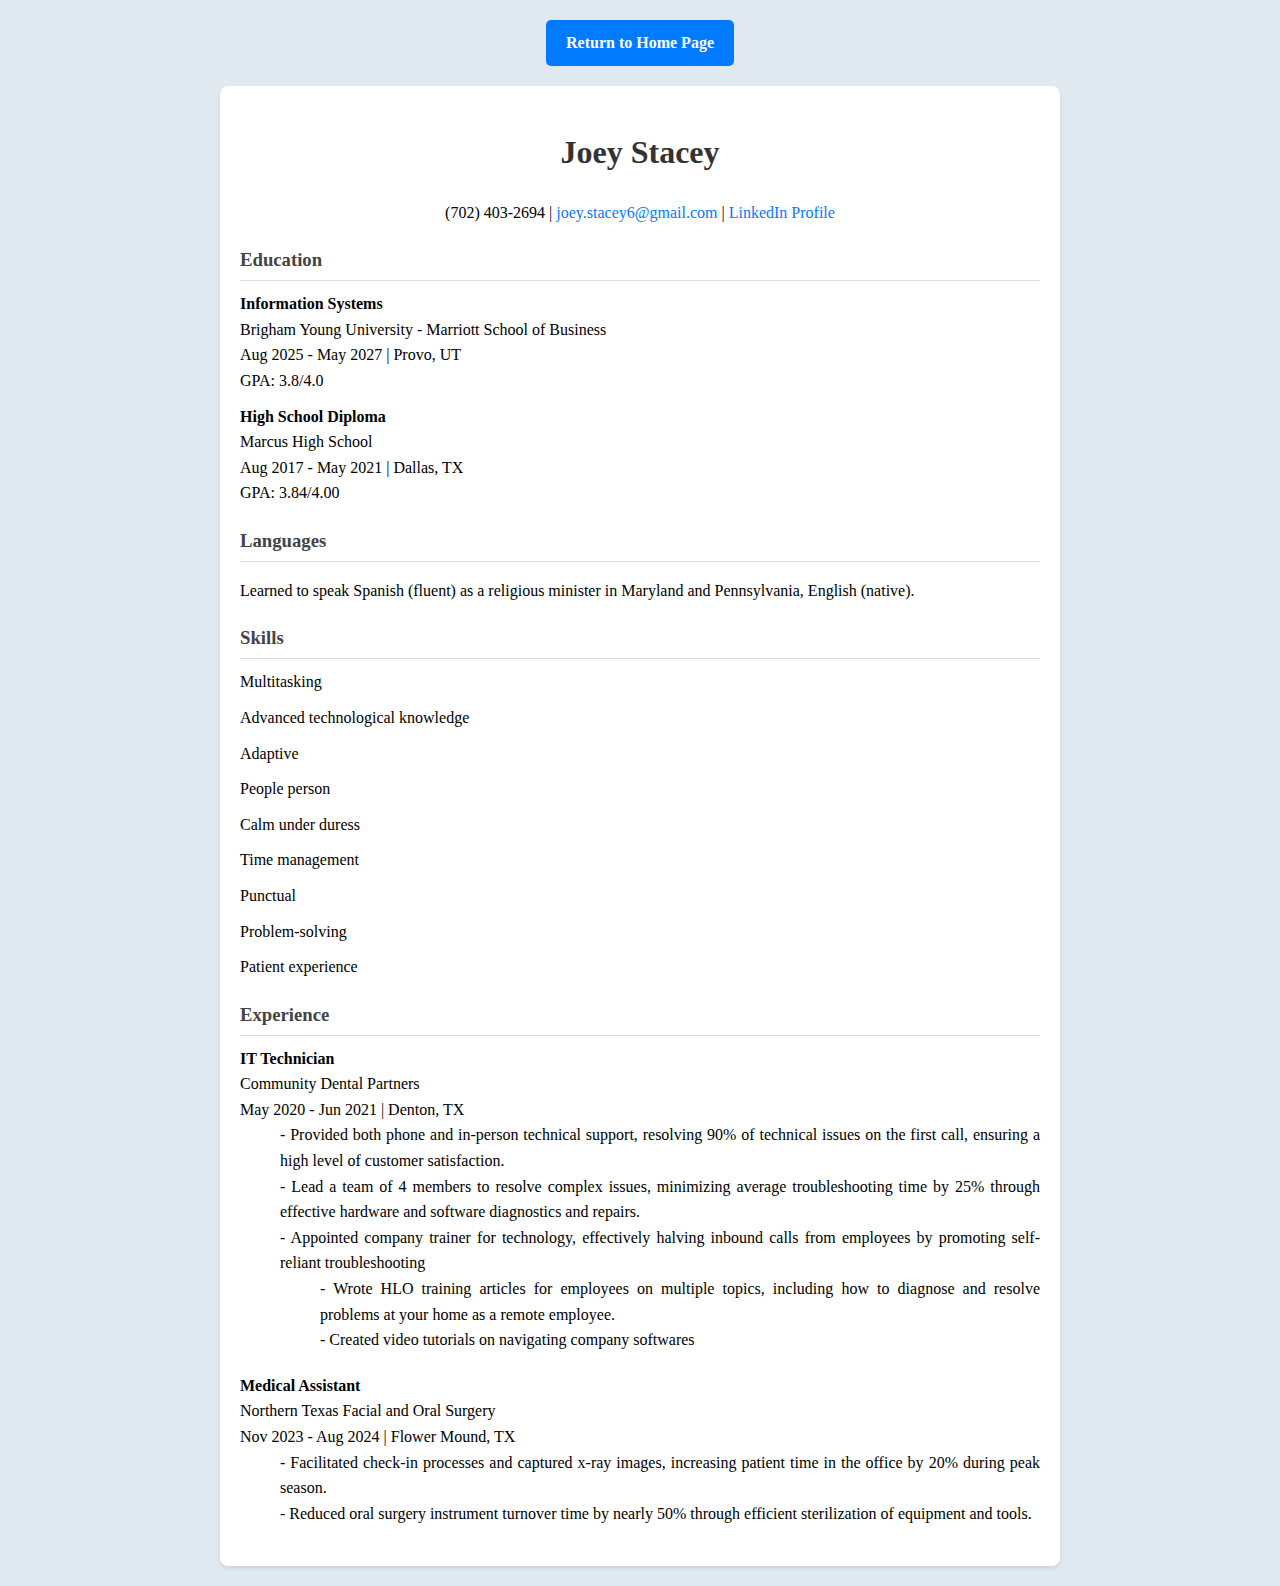
<file: HTML/scratch-resume.html>
<!DOCTYPE html>
<html lang="en">
<head>
    <meta charset="UTF-8">
    <meta name="viewport" content="width=device-width, initial-scale=1.0">
    <title>Document</title>
    <link rel="stylesheet" href="../css/customstyles.css">

</head>
<body class="resume-page">
    
<div style="text-align: center; margin-top: 20px;">
    <a href="../index.html" class="return-button">Return to Home Page</a>
</div>
    
    <!-- RESUME -->

<div class="container">
    <h1>Joey Stacey</h1>
    <div class="contact-info">
        <p>(702) 403-2694 | <a href="mailto:joey.stacey6@gmail.com">joey.stacey6@gmail.com</a> | <a href="https://www.linkedin.com/in/joey-stacey-43b121323" target="_blank">LinkedIn Profile</a></p>
    </div>

    <div class="section">
        <h3>Education</h3>
        <ul>
            <li>
                <strong>Information Systems</strong><br>
                Brigham Young University - Marriott School of Business<br>
                Aug 2025 - May 2027 | Provo, UT<br>
                GPA: 3.8/4.0
            </li>
            <li>
                <strong>High School Diploma</strong><br>
                Marcus High School<br>
                Aug 2017 - May 2021 | Dallas, TX<br>
                GPA: 3.84/4.00
            </li>
        </ul>
    </div>

    <div class="section">
        <h3>Languages</h3>
        <p>Learned to speak Spanish (fluent) as a religious minister in Maryland and Pennsylvania, English (native).</p>
    </div>

    <div class="section">
        <h3>Skills</h3>
        <ul>
            <li>Multitasking</li>
            <li>Advanced technological knowledge</li>
            <li>Adaptive</li>
            <li>People person</li>
            <li>Calm under duress</li>
            <li>Time management</li>
            <li>Punctual</li>
            <li>Problem-solving</li>
            <li>Patient experience</li>
        </ul>
    </div>

    <div class="section">
        <h3>Experience</h3>
        <ul>
            <li>
                <strong>IT Technician</strong><br>
                Community Dental Partners<br>
                May 2020 - Jun 2021 | Denton, TX<br>
                <ol>
                - Provided both phone and in-person technical support, resolving 90% of technical issues on the first call, ensuring a high level of customer satisfaction.<br>
                - Lead a team of 4 members to resolve complex issues, minimizing average troubleshooting time by 25% through effective hardware and software diagnostics and repairs.<br>
                - Appointed company trainer for technology, effectively halving inbound calls from employees by promoting self-reliant troubleshooting <br>
                    <ol>
                        - Wrote HLO training articles for employees on multiple topics, including how to diagnose and resolve problems at your home as a remote employee. <br>
                        - Created video tutorials on navigating company softwares
                    </ol>
                </ol>
            </li>
            <li>
                <strong>Medical Assistant</strong><br>
                Northern Texas Facial and Oral Surgery<br>
                Nov 2023 - Aug 2024 | Flower Mound, TX<br>
                <ol>
                - Facilitated check-in processes and captured x-ray images, increasing patient time in the office by 20% during peak season.<br>
                - Reduced oral surgery instrument turnover time by nearly 50% through efficient sterilization of equipment and tools.
                </ol>
            </li>
        </ul>
    </div>
</div>
</body>


</body>
</html>
</file>
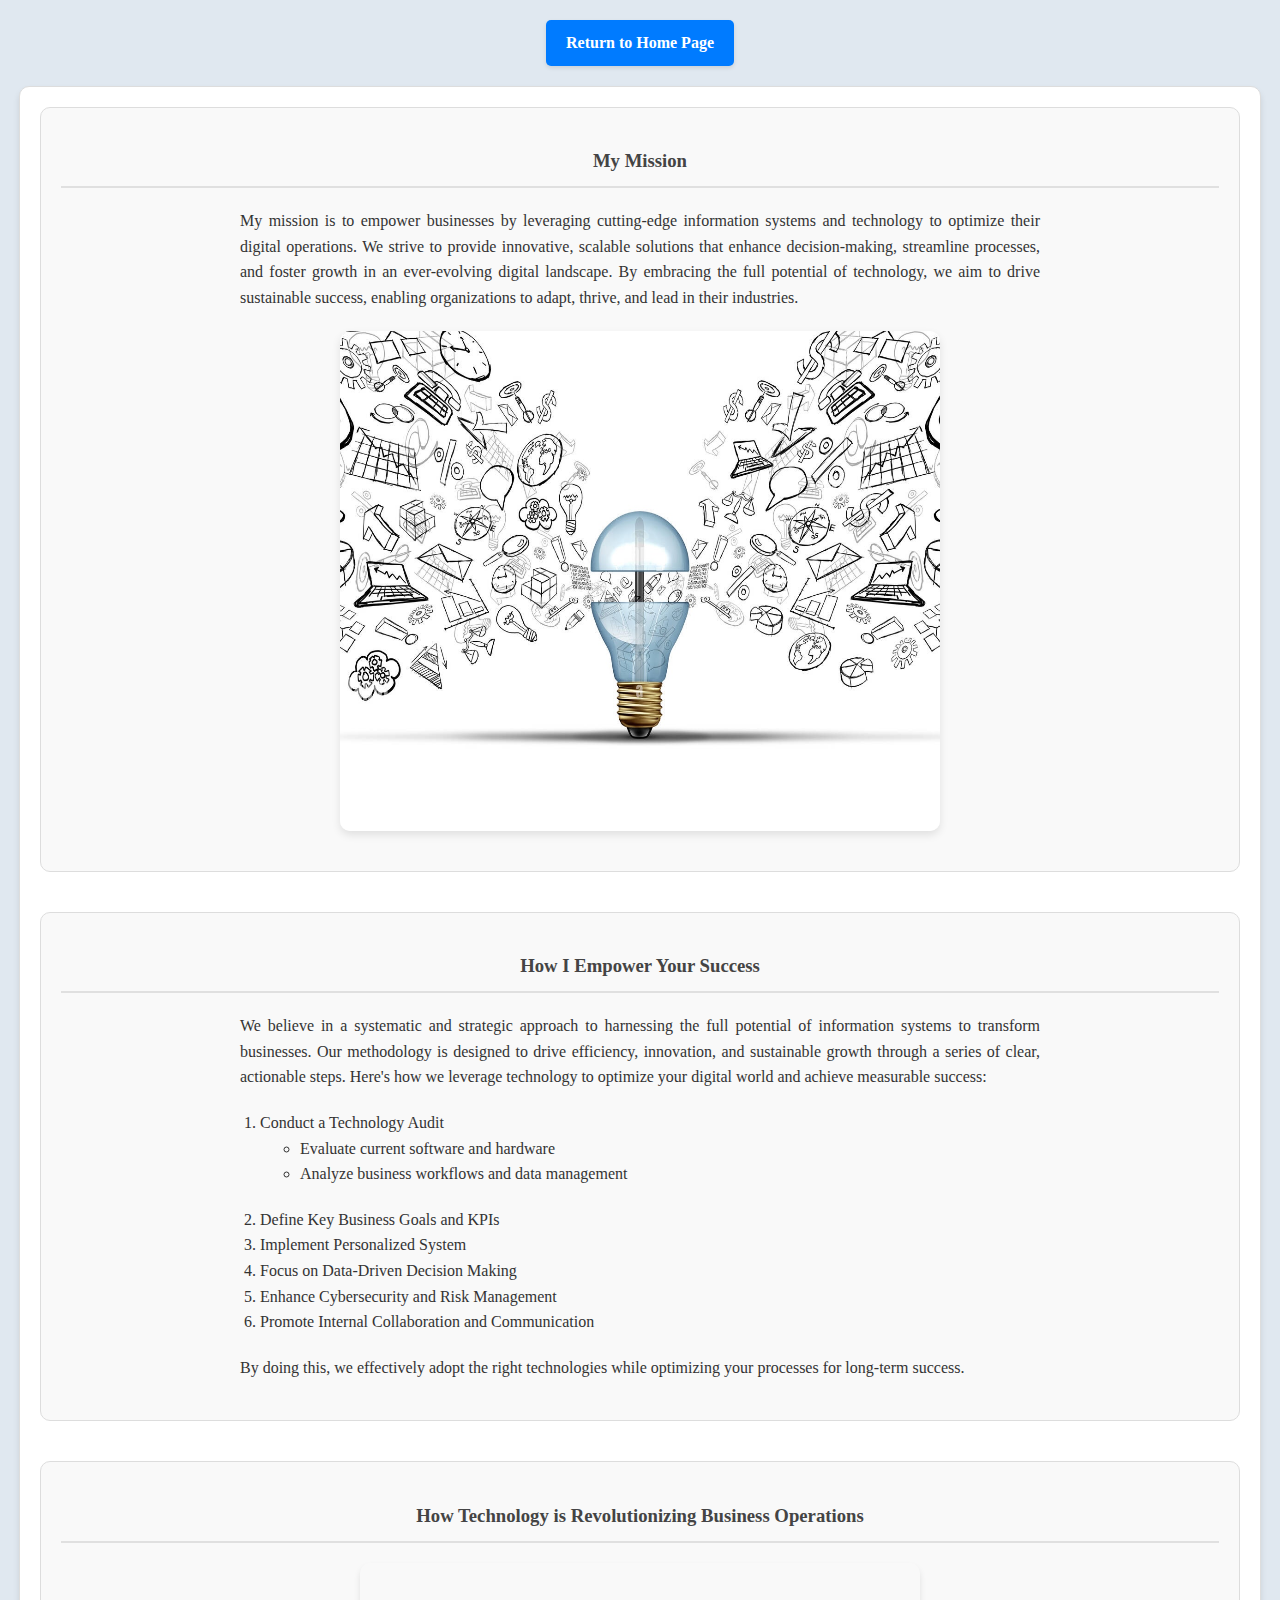
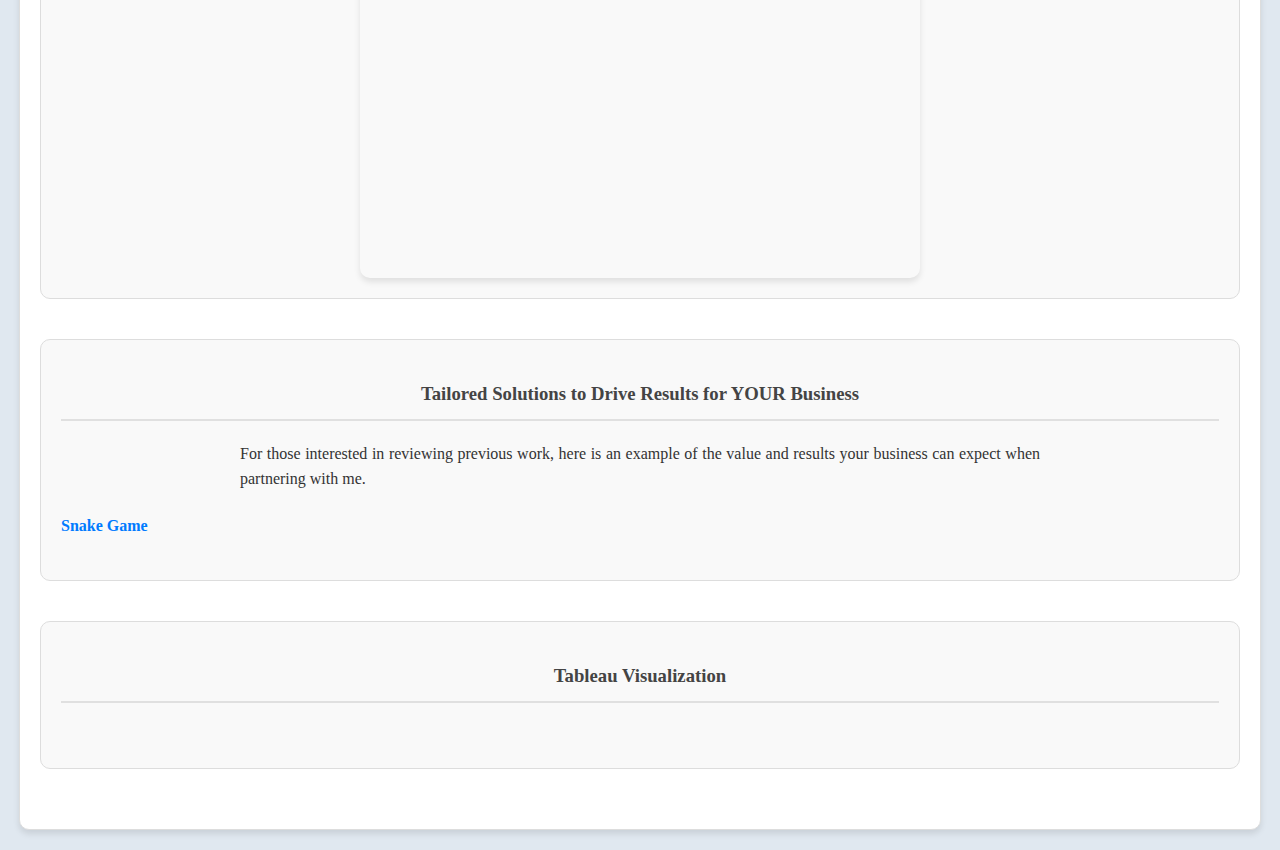
<file: HTML/scratch.html>
<!DOCTYPE html>
<html lang="en">
<head>
    <meta charset="UTF-8">
    <meta name="viewport" content="width=device-width, initial-scale=1.0">
    <title>Document</title>
    <link rel="stylesheet" href="../css/customstyles.css">

</head>
<body class="mission-page">
    <div style="text-align: center; margin-top: 20px;">
        <a href="../index.html" class="return-button">Return to Home Page</a>
    </div>
    
    <div class="container">
         <section class="image-section">
             <h3>My Mission</h3>
            <p>
                 My mission is to empower businesses by leveraging cutting-edge information systems and technology to optimize their digital operations. We strive to provide innovative, scalable solutions that enhance decision-making, streamline processes, and foster growth in an ever-evolving digital landscape. By embracing the full potential of technology, we aim to drive sustainable success, enabling organizations to adapt, thrive, and lead in their industries.
            </p>
            <img src="../assets/img/innovationimg.jpg" alt="Lightbulb with ideas coming out of it" width="600" height="500">
        </section>
    
        <section class="list-section">
            <h3>How I Empower Your Success</h3>
            <p>
              We believe in a systematic and strategic approach to harnessing the full potential of information systems to transform businesses. Our methodology is designed to drive efficiency, innovation, and sustainable growth through a series of clear, actionable steps. Here's how we leverage technology to optimize your digital world and achieve measurable success:
            </p>
            <ol>
                <li>Conduct a Technology Audit
                    <ul>
                        <li>Evaluate current software and hardware</li>
                        <li>Analyze business workflows and data management</li>
                    </ul>
                </li>
                <li>Define Key Business Goals and KPIs</li>
                <li>Implement Personalized System</li>
                <li>Focus on Data-Driven Decision Making</li>
                <li>Enhance Cybersecurity and Risk Management</li>
                <li>Promote Internal Collaboration and Communication</li>
            </ol>
             <p>
                By doing this, we effectively adopt the right technologies while optimizing your processes for long-term success.
            </p>
        </section>
    
        <section class="video-section">
            <h3>How Technology is Revolutionizing Business Operations</h3>
            <iframe width="560" height="315" src="https://www.youtube.com/embed/kwldibnkYjo?si=CBugh5-fmQM66CJU" title="YouTube video player" frameborder="0" allow="accelerometer; autoplay; clipboard-write; encrypted-media; gyroscope; picture-in-picture; web-share" referrerpolicy="strict-origin-when-cross-origin" allowfullscreen></iframe>
        </section>
    
        <section class="list-section">
            <h3>Tailored Solutions to Drive Results for YOUR Business</h3>
            <p>
                For those interested in reviewing previous work, here is an example of the value and results your business can expect when partnering with me.
            </p>
            <a href="webapp.html">
                <h4>Snake Game</h4>
            </a>
        </section>
    
        <section class="video-section">
             <h3>Tableau Visualization</h3>
             <div class='tableauPlaceholder' id='viz1733355135142' style='display: inline-block; text-align: center; position: relative'>
                <noscript>
                    <a href='#'>
                        <img alt='Fruit' src='https://public.tableau.com/static/images/US/USFruitConsumption/Fruit/1_rss.png' style='border: none'>
                     </a>
                </noscript>
                <object class='tableauViz' style='display:none;'>
                    <param name='host_url' value='https%3A%2F%2Fpublic.tableau.com%2F'>
                    <param name='embed_code_version' value='3'>
                    <param name='site_root' value=''>
                    <param name='name' value='USFruitConsumption/Fruit'>
                    <param name='tabs' value='no'>
                    <param name='toolbar' value='yes'>
                    <param name='static_image' value='https://public.tableau.com/static/images/US/USFruitConsumption/Fruit/1.png'>
                    <param name='animate_transition' value='yes'>
                    <param name='display_static_image' value='yes'>
                    <param name='display_spinner' value='yes'>
                    <param name='display_overlay' value='yes'>
                    <param name='display_count' value='yes'>
                    <param name='language' value='en-US'>
                </object>
            </div>
            <script type='text/javascript'>
                var divElement = document.getElementById('viz1733355135142');
                var vizElement = divElement.getElementsByTagName('object')[0];
                vizElement.style.width = '900px';
                 vizElement.style.height = '752px';
                 var scriptElement = document.createElement('script');
                scriptElement.src = 'https://public.tableau.com/javascripts/api/viz_v1.js';
                vizElement.parentNode.insertBefore(scriptElement, vizElement);
            </script>
        </section>
</div>
</body>
</html>
</file>
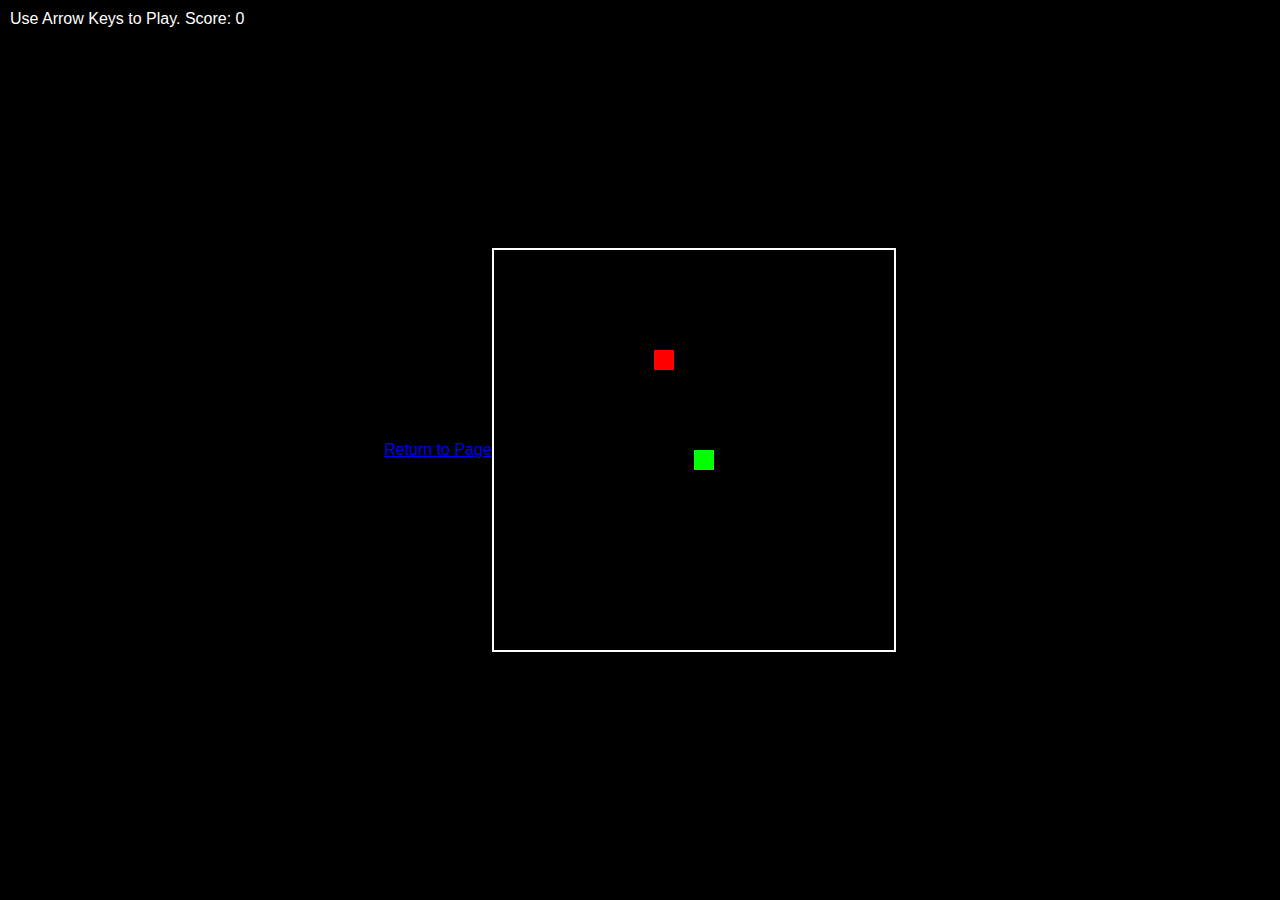
<file: HTML/webapp.html>
<!DOCTYPE html>
<html lang="en">
<head>
  <meta charset="UTF-8">
  <meta name="viewport" content="width=device-width, initial-scale=1.0">
  <title>Snake Game</title>
  <style>
    body {
      margin: 0;
      display: flex;
      justify-content: center;
      align-items: center;
      height: 100vh;
      background-color: #000;
      color: #fff;
      font-family: Arial, sans-serif;
    }
    canvas {
      border: 2px solid #fff;
    }
    .info {
      position: absolute;
      top: 10px;
      left: 10px;
    }
  </style>
</head>
<body>
    <div class="return-home">
    <a href="scratch.html" class="game-button">Return to Page</a>
</div>
</body>
    <div class="info">Use Arrow Keys to Play. Score: <span id="score">0</span></div>
  <canvas id="gameCanvas" width="400" height="400"></canvas>
  <script>
    const canvas = document.getElementById("gameCanvas");
    const ctx = canvas.getContext("2d");
    const scoreDisplay = document.getElementById("score");

    const gridSize = 20;
    const tileCount = canvas.width / gridSize;
    let snake, food, velocity, score, gameInterval;

    function initGame() {
      snake = [{ x: 10, y: 10 }];
      food = { x: Math.floor(Math.random() * tileCount), y: Math.floor(Math.random() * tileCount) };
      velocity = { x: 0, y: 0 };
      score = 0;
      scoreDisplay.textContent = score;

      if (gameInterval) clearInterval(gameInterval); // Clear any existing game loop
      gameInterval = setInterval(gameLoop, 100);
    }

    function drawRect(x, y, color) {
      ctx.fillStyle = color;
      ctx.fillRect(x * gridSize, y * gridSize, gridSize, gridSize);
    }

    function placeFood() {
      food.x = Math.floor(Math.random() * tileCount);
      food.y = Math.floor(Math.random() * tileCount);
    }

    function update() {
      if (velocity.x === 0 && velocity.y === 0) return; // Prevent movement until input

      const head = { ...snake[0] };
      head.x += velocity.x;
      head.y += velocity.y;

      // Check for collisions with walls
      if (head.x < 0 || head.y < 0 || head.x >= tileCount || head.y >= tileCount) {
        gameOver();
        return;
      }

      // Check for collisions with itself
      for (const segment of snake) {
        if (segment.x === head.x && segment.y === head.y) {
          gameOver();
          return;
        }
      }

      snake.unshift(head);

      // Check if the snake eats food
      if (head.x === food.x && head.y === food.y) {
        score++;
        scoreDisplay.textContent = score;
        placeFood();
      } else {
        snake.pop();
      }
    }

    function draw() {
      ctx.clearRect(0, 0, canvas.width, canvas.height);

      // Draw snake
      snake.forEach((segment, index) => {
        drawRect(segment.x, segment.y, index === 0 ? "#0f0" : "#fff");
      });

      // Draw food
      drawRect(food.x, food.y, "#f00");
    }

    function gameLoop() {
      update();
      draw();
    }

    function gameOver() {
      clearInterval(gameInterval);
      alert("Game Over! Press OK to play again.");
      initGame(); // Restart the game
    }

    window.addEventListener("keydown", (e) => {
      switch (e.key) {
        case "ArrowUp":
          if (velocity.y === 0) velocity = { x: 0, y: -1 };
          break;
        case "ArrowDown":
          if (velocity.y === 0) velocity = { x: 0, y: 1 };
          break;
        case "ArrowLeft":
          if (velocity.x === 0) velocity = { x: -1, y: 0 };
          break;
        case "ArrowRight":
          if (velocity.x === 0) velocity = { x: 1, y: 0 };
          break;
      }
    });

    // Initialize the game
    initGame();
  </script>
</body>
</html>
</file>
<file: css/customstyles.css>
/* Resume */
.return-button {
    display: inline-block;
    background-color: #007BFF;
    color: white;
    padding: 10px 20px;
    border-radius: 5px;
    text-decoration: none;
    font-size: 16px;
    font-weight: bold;
    text-align: center;
    border: none;
    cursor: pointer;
    transition: background-color 0.3s ease;
}

.return-button:hover {
    background-color: #0056b3;
}

.resume-page {
    font-family: Georgia, 'Times New Roman', Times, serif;
    line-height: 1.6;
    margin: 0;
    padding: 0;
    background-color: #e0e8f0;
}

.resume-page .container {
    max-width: 800px;
    margin: 20px auto;
    background: #fff;
    padding: 20px;
    border-radius: 8px;
    box-shadow: 0 2px 4px rgba(0, 0, 0, 0.1);
}

.resume-page h1, .resume-page h2 {
    text-align: center;
    color: #333;
}

.resume-page .section {
    margin-bottom: 20px;
}

.resume-page .section h3 {
    color: #444;
    margin-bottom: 10px;
    border-bottom: 1px solid #ddd;
    padding-bottom: 5px;
}

.resume-page ul {
    list-style-type: none;
    padding: 0;
}

.resume-page ul li {
    margin-bottom: 10px;
}

.resume-page .contact-info {
    text-align: center;
    margin-bottom: 20px;
}

.resume-page .contact-info a {
    color: #007BFF;
    text-decoration: none;
}

.resume-page .contact-info a:hover {
    text-decoration: underline;
}

/* Mission Page */
.mission-page {
    font-family: Georgia, 'Times New Roman', Times, serif;
    line-height: 1.6;
    margin: 0;
    padding: 0;
    background-color: #e0e8f0;
    color: #333;
}

.mission-page .container {
    max-width: 1200px;
    margin: 20px auto;
    padding: 20px;
    background: #fff;
    border: 1px solid #ddd;
    border-radius: 10px;
    box-shadow: 0 4px 6px rgba(0, 0, 0, 0.1);
}

.mission-page h3 {
    text-align: center;
    color: #444;
    border-bottom: 2px solid #e0e0e0;
    padding-bottom: 10px;
    margin-bottom: 20px;
}

.mission-page p, ol, ul {
    max-width: 800px;
    margin: 0 auto 20px;
    text-align: justify;
}

.mission-page ol, ul {
    padding-left: 40px;
}

.mission-page img {
    display: block;
    margin: 20px auto;
    border-radius: 10px;
    box-shadow: 0 4px 8px rgba(0, 0, 0, 0.1);
}

.mission-page .return-button {
    display: inline-block;
    padding: 10px 20px;
    background-color: #007bff;
    color: #fff;
    text-decoration: none;
    border-radius: 5px;
    box-shadow: 0 2px 4px rgba(0, 0, 0, 0.1);
    transition: background-color 0.3s ease;
}

.mission-page .return-button:hover {
    background-color: #0056b3;
}

.mission-page .video-section, .list-section, .image-section {
    margin-bottom: 40px;
    padding: 20px;
    border: 1px solid #ddd;
    border-radius: 10px;
    background: #f9f9f9;
}

.mission-page .video-section iframe {
    display: block;
    margin: 0 auto;
    border-radius: 10px;
    box-shadow: 0 4px 6px rgba(0, 0, 0, 0.1);
}

.mission-page a {
    color: #007bff;
    text-decoration: none;
    transition: color 0.3s ease;
}

.mission-page a:hover {
    color: #0056b3;
}

.game-button body {
    margin: 0;
    display: flex;
    justify-content: center;
    align-items: center;
    height: 100vh;
    background-color: #000;
    color: #fff;
    font-family: Arial, sans-serif;
  }
  
  .game-button canvas {
    border: 2px solid #fff;
  }

  .game-button .return-home {
    position: absolute; /* Ensures it’s not affected by flexbox */
    top: 10px; /* Positions it at the top of the page */
    left: 10px; /* Adds spacing from the left edge */
    text-decoration: none; /* Removes underline */
    color: white;
    background-color: #007bff;
    padding: 10px 20px;
    border-radius: 5px;
    font-family: Arial, sans-serif;
    font-size: 16px;
    box-shadow: 0px 2px 5px rgba(0, 0, 0, 0.2);
    z-index: 1000; /* Ensures it appears above all elements */
  }
  
  .game-button .return-home:hover {
    background-color: #0056b3; /* Darker blue on hover */
    transition: background-color 0.3s ease;
  }
</file>
